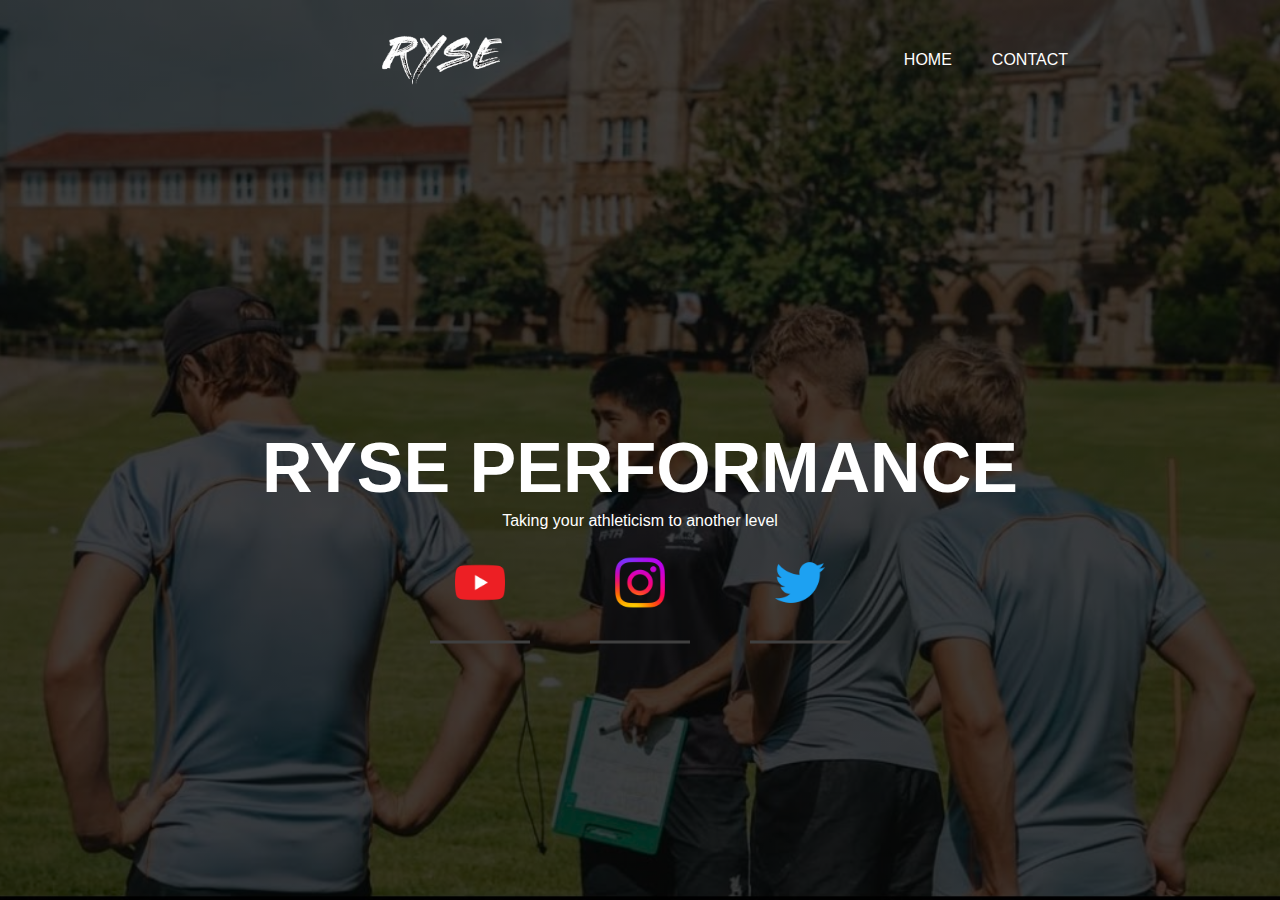
<file: index.html>
<!DOCTYPE html>
<html lang="en">
  <head>
    <meta charset="UTF-8" />
    <meta http-equiv="X-UA-Compatible" content="IE=edge" />
    <meta name="viewport" content="width=device-width, initial-scale=1.0" />
    <title>RYSE Performance</title>
    <link rel = "stylesheet" href="style/style.css"> 
    <link rel="stylesheet" href="https://cdnjs.cloudflare.com/ajax/libs/font-awesome/5.15.3/css/all.min.css" />
  </head>
  <body> 
  <div class="banner">
      <div class="navbar">
        <img src="images/ryse_logo/RYSE Small.png" 
        width= "50" 
        height="50" 
        alt="logo" 
        class="logo"
        />
        <ul>
          <li><a href="index.html">Home</a></li>
          <li><a href="contact.html">Contact</a></li>
        </ul>
      </div>
      <div class="content">
      <h1>RYSE PERFORMANCE</h1>
      <p>Taking your athleticism to another level</p>
    <div class="social-icons">
      <ul>
        <li>
          <a class="youtube" href="https://www.youtube.com/@ryseperformance/" target="_blank">
            <img src="images/socialmedia-icons/yt-icon.png" 
            alt="youtube-icon" 
            width="50px" 
            height="50px" 
            
            />
            <span></span>
            <span></span>
            <span></span>
            <span></span>
            <i class="fa fa-youtube" aria-hidden="true"></i>
          </a>
        </li>
        <li>
          <a class="instagram" href="https://www.instagram.com/ryseperformance/" target="_blank">
            <img src="images/socialmedia-icons/ig-icon.png" 
            alt="instagram" 
            width="50px" 
            height="50px" 
            
            />
            <span></span>
            <span></span>
            <span></span>
            <span></span>
            <i class="fa fa-instagram" aria-hidden="true"></i>
          </a>
        </li>
        <li>
          <a class="twitter" href="https://twitter.com/@ryseperformance" target="_blank">
            <img src="images/socialmedia-icons/twit-icon.png" alt="twitter-icon" width="50px" height="50px" />
            <span></span>
            <span></span>
            <span></span>
            <span></span>
            <i class="fa fa-twitter" aria-hidden="true"></i>
          </a>
        </li>
      </ul>
    </div>
  </div>
</body>
</html>


  <!-- <body>
    <div class="about">
      <h1> About me</h1>
      <p> My name is Raymond and I've dedicated my life with the task of creating athletes...</p>
    </div>
  </body> -->
</file>
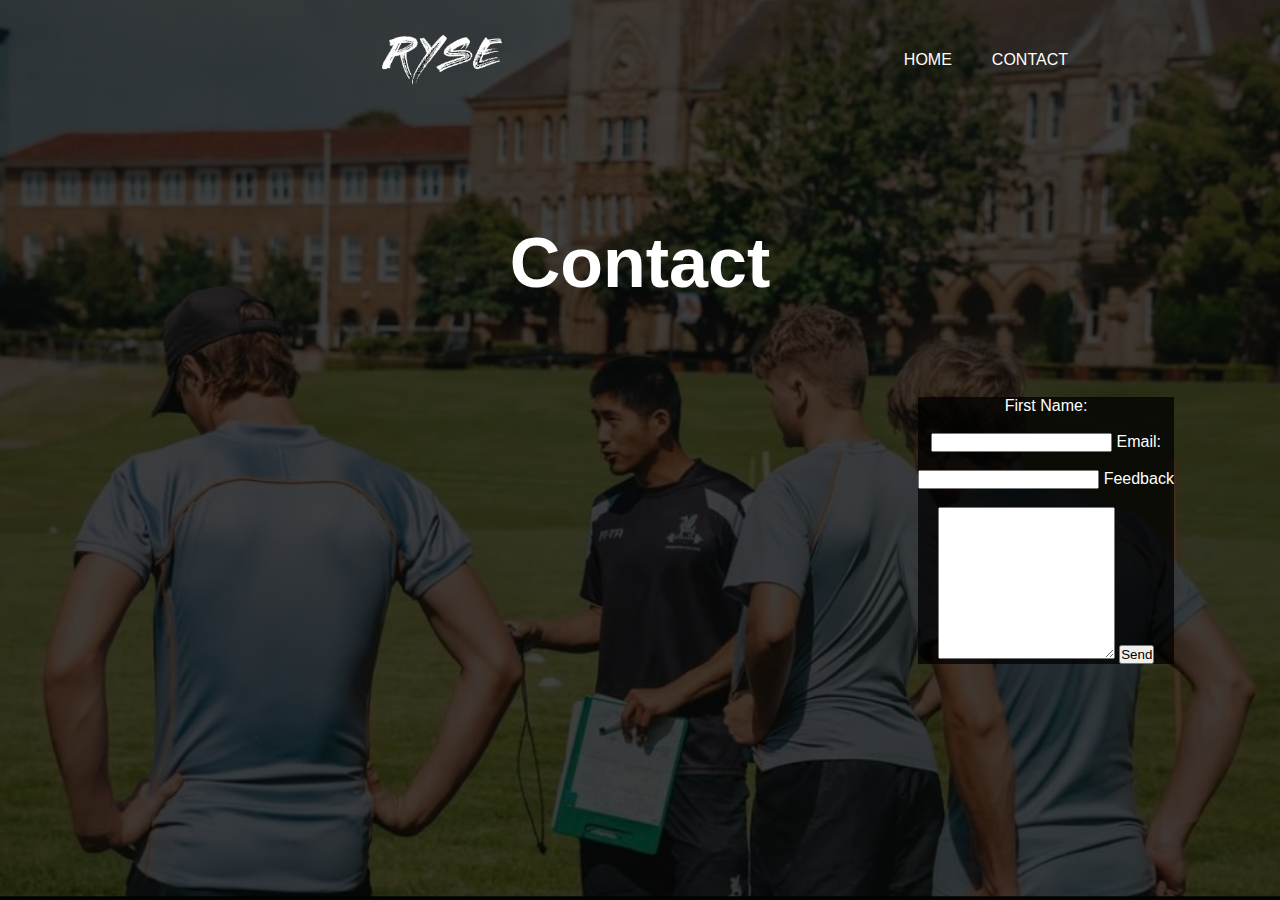
<file: contact.html>
<!DOCTYPE html>
<html lang="en">
  <head>
    <meta charset="UTF-8" />
    <meta http-equiv="X-UA-Compatible" content="IE=edge" />
    <meta name="viewport" content="width=device-width, initial-scale=1.0" />
    <title>RYSE Performance</title>
    <link rel = "stylesheet" href="style/style.css"> 
  </head>
  <body> 
    <div class="banner">
      <div class="navbar">
        <img src="images/ryse_logo/RYSE Small.png" width= "50" height="50" alt="logo" class="logo">
        <ul>
          <li><a href="index.html">Home</a></li>
          <li><a href="contact.html">Contact</a></li>
        </ul>
      </div>
    </div>
    
    <div class="content">
    <h1>Contact</h1>

<main id="contactusmain">
    <div class="leftcol">
      <iframe src="https://www.google.com/maps/embed?pb=!1m18!1m12!1m3!1d13247.989709113066!2d151.1423168078125!3d-33.889720099999984!2m3!1f0!2f0!3f0!3m2!1i1024!2i768!4f13.1!3m3!1m2!1s0x6b12b21d2f8a1bb9%3A0x9bfc0fedfad0d92a!2sTAFE%20NSW!5e0!3m2!1sen!2sau!4v1677555718677!5m2!1sen!2sau" width="600" height="450" style="border:0;" allowfullscreen="" loading="lazy" referrerpolicy="no-referrer-when-downgrade">
      </iframe>
    </div>

    <div class="rightcol">
      <form id ="contact-form">
        <label> First Name:</label><br><br>
        <input type="text" id="fname">

        <label> Email:</label><br><br>
        <input type="email" id="emailID">

        <label>Feedback</label><br><br>
        <textarea cols="20" rows ="10"></textarea>

        <input type = "submit" value="Send">
      </form>
    </div>
  
  </main>
  </body>
</html>
</file>
<file: style/style.css>
*{
    margin: auto;
    padding: 0;
    font-family: sans-serif
}

.banner{
    width: 100%;
    height: 100vh;
    background-image: linear-gradient(rgba(0,0,0,0.75),rgba(0,0,0,0.75)), url("../images/background.PNG");
    background-size: cover;
    background-position: center;
    
}
.navbar{
    width: 85%;
    margin: initial;
    padding: 35px 0;
    display: flex;
    align-items: center;
    justify-content: space-between;
}

.navbar ul {
  margin: 0;
  padding: 0;
  display: flex;
  align-items: center;
}

.logo{
    width: 120px;
    cursor: pointer;
}

.navbar ul li{
    list-style: none;
    display: inline-block;
    margin: 0 20px;
    position: relative;
}

.navbar ul li a{
    text-decoration: none;
    color: #fff;
    text-transform: uppercase;
} 

.navbar ul li::after{
    content: '';
    height: 3px;
    width: 0;
    background: #009688;
    position:absolute;
    left:0;
    bottom:-10px;
    transition: 0.5s;
}
.navbar ul li:hover::after{
    width: 100%;
}

.content{
        width: 100%;
        position: absolute;
        top: 50%;
        transform: translateY(-50%);
        text-align: center;
        color: #fff;
}
.content h1{
    font-size: 70px;
    margin-top: 80px;
}

.content p{
    margin: auto;
    font-weight: 100;
    line-height: 25px;
}

.left col{
    position: relative;
    margin-left: auto;
}

#contactusmain
{
 display: flex;
}

#contact-form
{
    background: linear-gradient(rgba(0,0,0,0.75),rgba(0,0,0,0.75));
    padding-block: 10;
    margin-right: auto;
}

/* THIS IS STYLE FOR THE ICONS*/

.social-icons {
  display: flex;
  justify-content: center;
  align-items: center;
  margin-top: 20px;
}

.social-icons body {
    margin:0;
    padding:0;
    background: #ebebeb;
  }
  .social-icons ul {
    position:absolute;
    top:120%;
    left:50%;
    transform:translate(-50%,-50%);
    margin:0;
    padding:0;
    display:flex;
  }

  .social-icons ul li {
    list-style:none;
  }
  .social-icons ul li a {
    display:block;
    position:relative;
    width:100px;
    height:100px;
    line-height:100px;
    font-size:40px;
    text-align:center;
    text-decoration:none;
    color:#404040;
    margin: 0 30px;
    transition:.5s;
  }
  .social-icons ul li a span {
    position:absolute;
    transition: transform .5s;
  }
  .social-icons ul li a span:nth-child(1),
  .social-icons ul li a span:nth-child(3){
    width:100%;
    height:3px;
    background:#404040;
  }
  .social-icons ul li a span:nth-child(1) {
    top:0;
    left:0;
    transform-origin: right;
  }
  .social-icons ul li a:hover span:nth-child(1) {
    transform: scaleX(0);
    transform-origin: left;
    transition:transform .5s;
  }
  
  .social-icons ul li a span:nth-child(3) {
    bottom:0;
    left:0;
    transform-origin: left;
  }
  .social-icons ul li a:hover span:nth-child(3) {
    transform: scaleX(0);
    transform-origin: right;
    transition:transform .5s;
  }
  
  .social-icons ul li a span:nth-child(2),
  .social-icons ul li a span:nth-child(4){
    width:3px;
    height:100%;
    background:#404040;
  }
  .social-icons ul li a span:nth-child(2) {
    top:0;
    left:0;
    transform:scale(0);
    transform-origin: bottom;
  }
  .social-icons ul li a:hover span:nth-child(2) {
    transform: scale(1);
    transform-origin: top;
    transition:transform .5s;
  }
  .social-icons ul li a span:nth-child(4) {
    top:0;
    right:0;
    transform:scale(0);
    transform-origin: top;
  }
  .social-icons ul li a:hover span:nth-child(4) {
    transform: scale(1);
    transform-origin: bottom;
    transition:transform .5s;
  }
  
  .youtube:hover {
    color: #3b5998;
  }
  .youtube:hover span { 
    background: #3b5998;
  }
  .twitter:hover {
    color: #1da1f2;
  }
  .twitter:hover span { 
    background: #1da1f2;
  }
  .instagram:hover {
    color: #c32aa3;
  }
  .instagram:hover span { 
    background: #c32aa3;
  }
  .google:hover {
    color: #dd4b39;
  }
  .google:hover span { 
    background: #dd4b39;
  }
  .social-icons ul li a .twitter {
    color: #1da1f2;
  }
  .social-icons ul li a:hover:nth-child(3) {
    color: #c32aa3;
  }
  .social-icons ul li a:hover:nth-child(4) {
    color: #dd4b39;
  }
</file>
